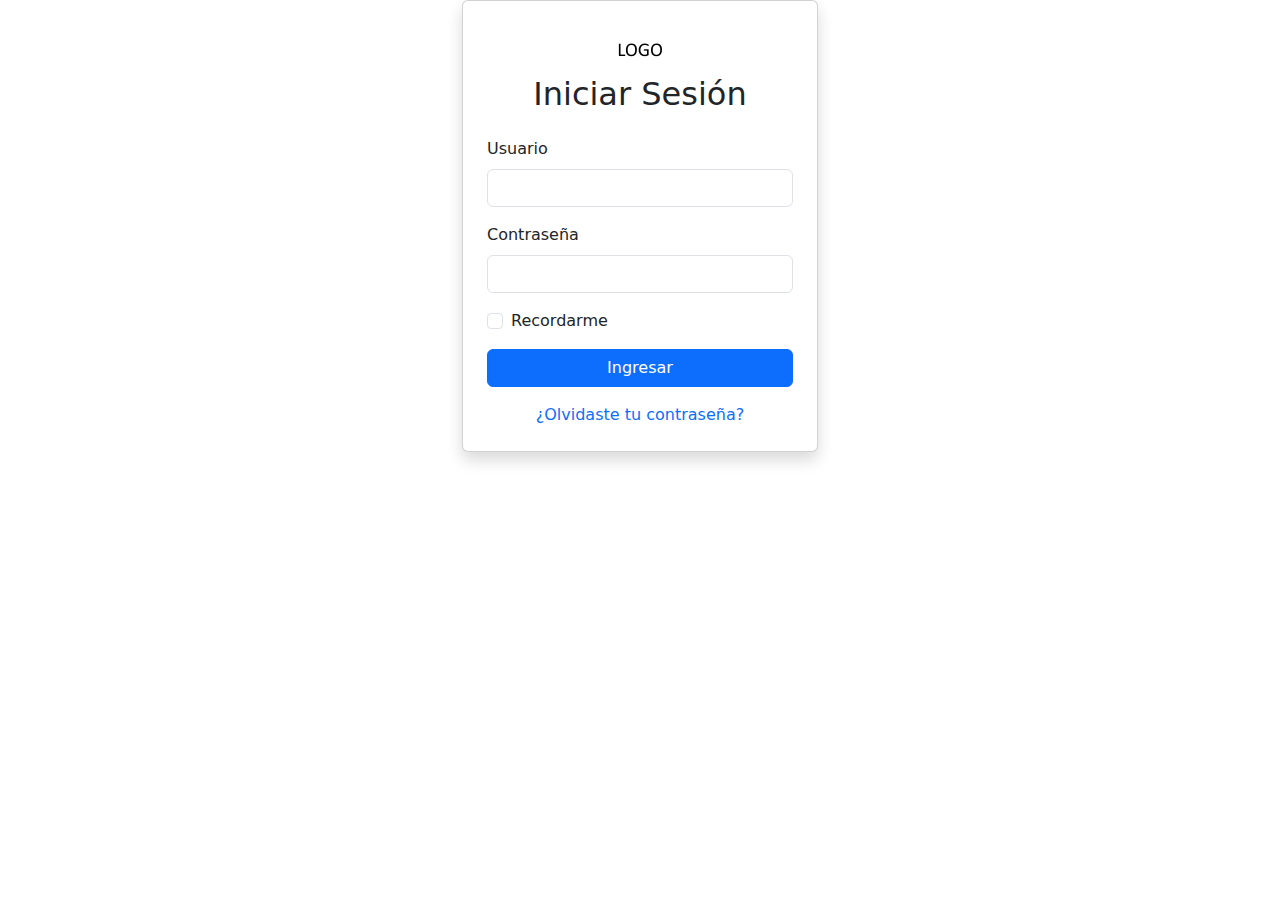
<file: frontend/index.html>
<!DOCTYPE html>
<html lang="en">

<head>
  <meta charset="UTF-8">
  <meta name="viewport" content="width=device-width, initial-scale=1.0">

  <title>App Name</title>
  <link rel="icon" href="assets/img/logos/logo.png" type="image/png">
  <!-- Bootstrap 5 CSS -->
  <link href="https://cdn.jsdelivr.net/npm/bootstrap@5.3.0/dist/css/bootstrap.min.css" rel="stylesheet">
  <!-- Bootstrap Icons -->
  <link rel="stylesheet" href="https://cdn.jsdelivr.net/npm/bootstrap-icons@1.10.0/font/bootstrap-icons.css">
  <!-- Loading -->
  <link rel="stylesheet" href="assets/css/loading.css">
  <!-- Custom CSS -->
  <link rel="stylesheet" href="assets/css/main.css">
</head>

<body>
  <!--Header/Navbar-->
  <header>
    <nav class="navbar navbar-expand-lg navbar-dark bg-primary">
      <div class="container-fluid">
        <button class="btn btn-outline-light me-2" id="sidebarToggle">
          <i class="bi bi-list"></i>
        </button>
        <a class="navbar-brand" href="#"><img src="assets/img/logos/logo.png" alt="Logo" width="30" height="30"
            class="d-inline-block align-text-top"></a>
        <button class="navbar-toggler" type="button" data-bs-toggle="collapse" data-bs-target="#navbarNav">
          <span class="navbar-toggler-icon"></span>
        </button>
        <div class="collapse navbar-collapse" id="navbarNav">
          <ul class="navbar-nav ms-auto">

            <li class="nav-item">
              <a class="nav-link" href="#"><i class="bi bi-person me-1"></i> Perfil</a>
            </li>
            <li class="nav-item">
              <a class="nav-link" href="#"><i class="bi bi-gear me-1"></i> Configuración</a>
            </li>
          </ul>
        </div>
      </div>
    </nav>
  </header>
  <!--End Header/Navbar -->
  <!-- Sidebar -->
  <aside class="sidebar bg-dark text-white">
    <div class="p-3">
      <h5 class="text-center">Menú</h5>
      <hr>
      <ul class="nav flex-column">
        <li class="nav-item">
          <a class="nav-link text-white" href="#"><i class="bi bi-speedometer2 me-2"></i> Dashboard</a>
        </li>
        <li class="nav-item">
          <a class="nav-link text-white" href="#user"><i class="bi bi-people me-2"></i> Usuarios</a>
        </li>
        <li class="nav-item">
          <a class="nav-link text-white" href="#userStatus"><i class="bi bi-person-gear me-2"></i> Estado de Usuario</a>
        </li>
        <li class="nav-item">
          <a class="nav-link text-white" href="#documentType"><i class="bi bi-person-badge me-2"></i> Tipos de Documento</a>
        </li>
        <li class="nav-item">
          <a class="nav-link text-white" href="#role" title="Roles"><i
              class="bi bi-people-fill me-2"></i> Roles</a>
        </li>
        <li class="nav-item">
          <a class="nav-link text-white" href="#profile" title="Profile"><i
              class="bi bi-person-vcard me-2"></i> Perfil</a>
        </li>
        <li class="nav-item">
          <a class="nav-link text-white" href="#reports"><i class="bi bi-file-earmark-text me-2"></i> Reportes</a>
        </li>
        <li class="nav-item">
          <a class="nav-link text-white" href="#stats"><i class="bi bi-graph-up me-2"></i> Estadísticas</a>
        </li>
        <li class="nav-item">
          <a class="nav-link text-white" href="#help"><i class="bi bi-question-circle me-2"></i> Ayuda</a>
        </li>
      </ul>
    </div>
  </aside>
  <!--End Sidebar -->
  <!-- Main Content -->
  <!-- Main Content -->
  <main class="main-content p-4">
    <div class="container-fluid">
      <div class="card">
        <div class="card-body">
          <iframe class="card-img-bottom" id="contentFrame" style="border-style: none; height: 0; overflow: hidden"
            onload="resizeIframe(this)" src="./views/errors/404.html" alt="Imagen de ejemplo"></iframe>
        </div>
      </div>
    </div>
  </main>
  <!--End Main Content -->
  <!-- Footer -->
  <footer class="bg-primary text-white text-center p-3">
    <p class="mb-0">© 2023 Tu Empresa. Todos los derechos reservados.</p>
  </footer>
  <!--End Footer -->

  <!--Loading -->
  <div id="loading-screen">
    <div class="spinner-border text-light spinner" role="status">
      <span class="visually-hidden">Loading ...</span>
    </div>
    <p class="mt-3">Data loading, please wait...</p>
  </div>
  <!--End Loading -->

  <!-- Bootstrap 5 JS Bundle with Popper -->
  <script src="https://cdn.jsdelivr.net/npm/bootstrap@5.3.0/dist/js/bootstrap.bundle.min.js"></script>
  <!--custom js   -->
  <!-- <script src="assets/js/controllers/main/main.controller.js"></script> -->
  <script src="./assets/js/app/constants.js"></script>
  <script src="./assets/js/storage/appStorage.js"></script>
  <script src="./assets/js/services/services.js"></script>
  <script src="./assets/js/app/app.js"></script>
  <script src="./assets/js/controllers/main/main.controller.js"></script>

  <script src="assets/js/routes/routes.js"></script>

</script>

</body>

</html>
</file>
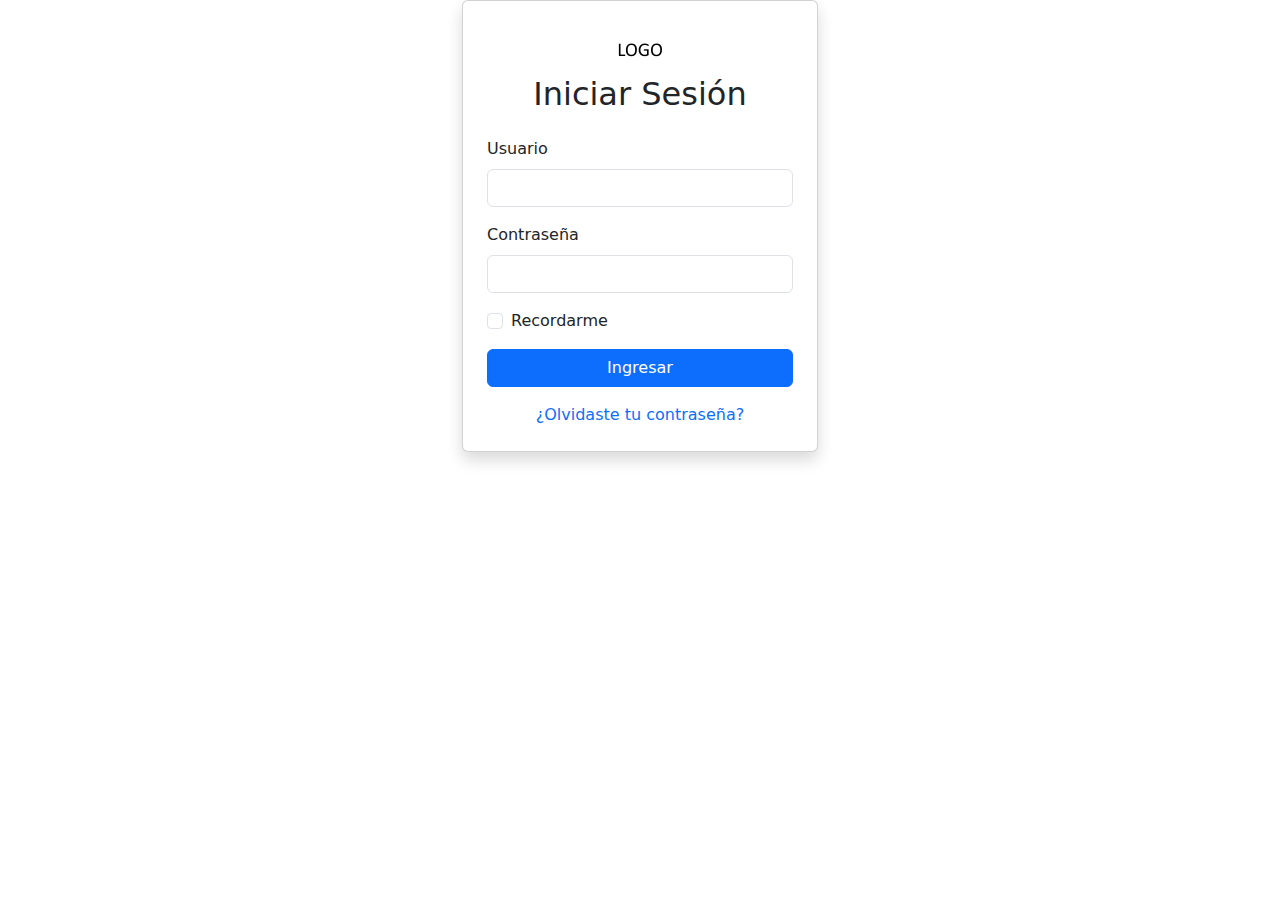
<file: frontend/views/auth/index.html>
<!DOCTYPE html>
<html lang="en">

<head>
  <meta charset="UTF-8">
  <meta name="viewport" content="width=device-width, initial-scale=1.0">
  <title>Formulario de Login</title>

  <!-- Favicon -->
 <link rel="icon" href="../../assets//img/logos/logo.png" type="image/png">

  <!-- Bootstrap 5 CSS -->
  <link href="https://cdn.jsdelivr.net/npm/bootstrap@5.3.0/dist/css/bootstrap.min.css" rel="stylesheet">
  <!-- Font Awesome para iconos -->
  <link rel="stylesheet" href="https://cdnjs.cloudflare.com/ajax/libs/font-awesome/6.4.0/css/all.min.css">
  <!-- Data table -->
  <link rel="stylesheet" href="https://cdn.datatables.net/2.3.2/css/dataTables.dataTables.css">
  <!-- Loading -->
  <link rel="stylesheet" href="../../assets/css/loading.css">
</head>

<body>

  <!--Container -->
  <div class="container">

    <!--Content data-->
    <main>

      <div class="row justify-content-center">
        <div class="col-md-6 col-lg-4">
          <div class="card auth-card shadow">
            <div class="card-body p-4">
              <div class="text-center mb-4">
                <img src="../../assets/img/logos/logo.png" width="50" alt="Logo" class="auth-logo img ">
                <h2 class="auth-title">Iniciar Sesión</h2>
              </div>
              <!--Form-->
              <form id="loginForm">
                <div class="mb-3">
                  <label for="user" class="form-label">Usuario</label>
                  <input type="text" class="form-control" id="user" name="user" required>
                  <div class="invalid-feedback">Por favor ingresa un usuario válido</div>
                </div>
                <div class="mb-3">
                  <label for="password" class="form-label">Contraseña</label>
                  <input type="password" class="form-control" id="password" name="password" autocomplete="on" required>
                  <div class="invalid-feedback">La contraseña es requerida</div>
                </div>
                <div class="mb-3 form-check">
                  <input type="checkbox" class="form-check-input" id="remember" name="remember">
                  <label class="form-check-label" for="remember">Recordarme</label>
                </div>
                <button type="submit" class="btn btn-primary w-100 mb-3" id="loginBtn">
                  <span class="spinner-border spinner-border-sm d-none" id="loginSpinner"></span>
                  Ingresar
                </button>
                <div class="text-center">
                  <a href="forgot-password.html" class="text-decoration-none">¿Olvidaste tu contraseña?</a>
                </div>
              </form>
              <!--End Form-->
            </div>
          </div>

        </div>
      </div>
    </main>
    <!--End Content data-->

  </div>
  <!--End Container -->
  <!--Footer-->
  <footer>

  </footer>
  <!--End Footer-->

  <!--Loading -->
  <div id="loading-screen">
    <div class="spinner-border text-light spinner" role="status">
      <span class="visually-hidden">Loading ...</span>
    </div>
    <p class="mt-3">Data loading, please wait...</p>
  </div>
  <!--End Loading -->

  <!-- Bootstrap 5 JS Bundle con Popper -->
  <script src="https://cdn.jsdelivr.net/npm/bootstrap@5.3.0/dist/js/bootstrap.bundle.min.js"></script>
  <!-- Data table -->
  <script src="https://code.jquery.com/jquery-3.7.1.js"></script>
  <script src="https://cdn.datatables.net/2.3.2/js/dataTables.js"></script>
  <!-- JS personalizado -->
  <script src="../../assets/js/app/constants.js"></script>
  <script src="../../assets/js/storage/appStorage.js"></script>
    <script src="../../assets/js/services/services.js"></script> 
  <script src="../../assets/js/app/app.js"></script>


  <script src="../../assets/js/utils/Form.js"></script>

  <script src="../../assets/js/controllers/auth/login.controller.js"></script>

</body>

</html>
</file>
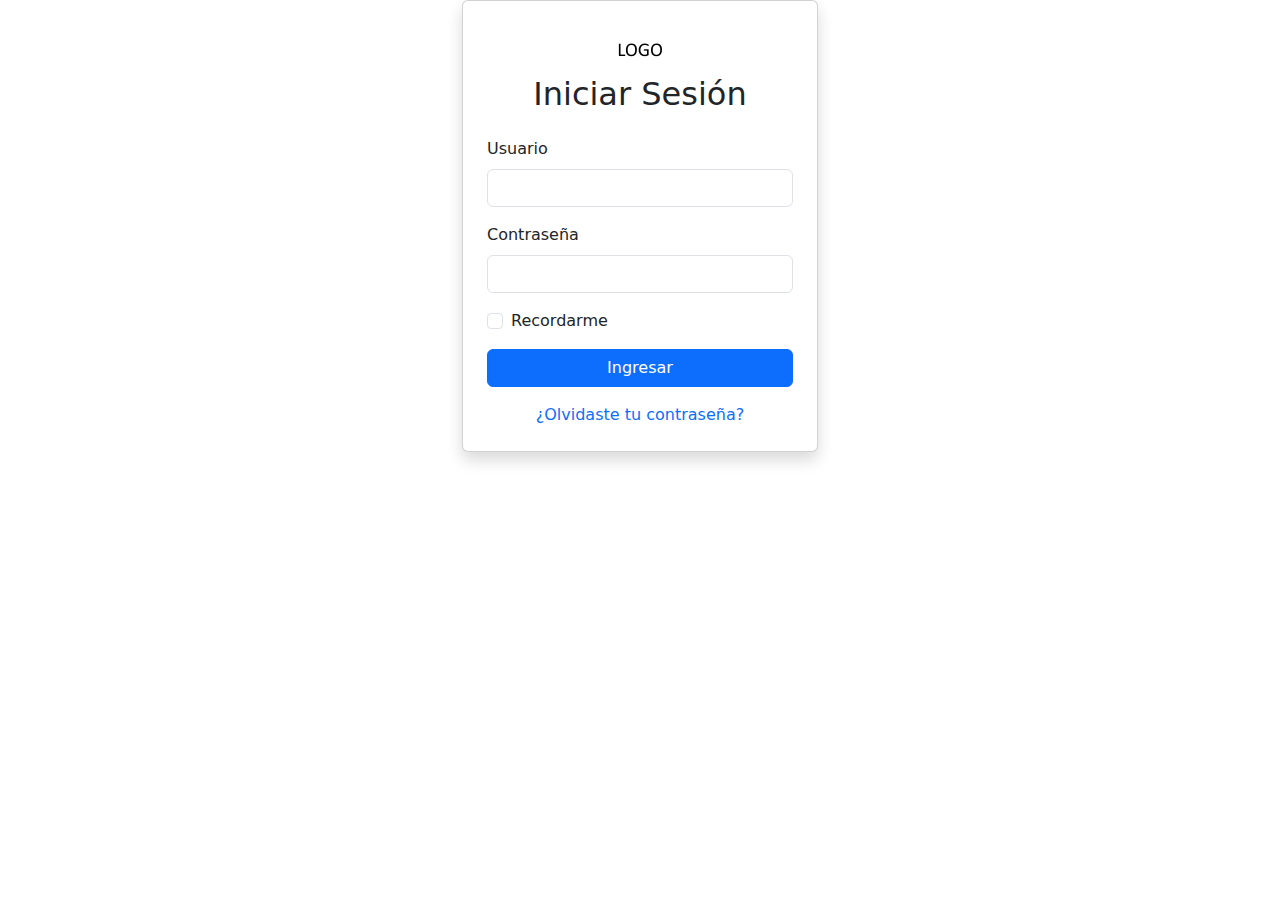
<file: frontend/views/dashboard/index.html>
<!DOCTYPE html>
<html lang="es">
<head>
    <meta charset="UTF-8">
    <meta name="viewport" content="width=device-width, initial-scale=1.0">
    <title>Dashboard de Módulos</title>
      <!-- Favicon -->
  <link rel="icon" href="../../assets//img/logos/logo.png" type="image/png">
    <!-- Bootstrap 5 CSS -->
    <link href="https://cdn.jsdelivr.net/npm/bootstrap@5.3.0-alpha1/dist/css/bootstrap.min.css" rel="stylesheet">
    <!-- Font Awesome para iconos -->
    <link rel="stylesheet" href="https://cdnjs.cloudflare.com/ajax/libs/font-awesome/6.0.0/css/all.min.css">
    <!-- Estilos personalizados -->
    <link rel="stylesheet" href="../../assets/css//dashboard.css">
</head>
<body>
    <!-- Barra de navegación -->
    
    <!-- Encabezado del dashboard -->
    <header class="dashboard-header">
        <div class="container text-center">
            <h1 class="display-4">Bienvenido al Sistema</h1>
            <p class="lead">Selecciona el módulo que deseas utilizar</p>
        </div>
    </header>

    <!-- Contenido principal - Módulos -->
    <main class="container">
        <div class="row g-4">
            <!-- Módulo 1 -->
            <div class="col-md-6 col-lg-4">
                <div class="module-card card">
                    <div class="card-body text-center p-4">
                        <div class="card-icon">
                            <i class="fas fa-users"></i>
                        </div>
                        <h5 class="card-title">Gestión de Usuarios</h5>
                        <p class="card-text">Administra los usuarios del sistema, roles y permisos de acceso a las diferentes funcionalidades.</p>
                        <a href="../user" class="btn btn-primary btn-module">
                            <i class="fas fa-sign-in-alt me-2"></i> Ingresar
                        </a>
                    </div>
                </div>
            </div>

            <!-- Módulo 2 -->
            <div class="col-md-6 col-lg-4">
                <div class="module-card card">
                    <div class="card-body text-center p-4">
                        <div class="card-icon">
                            <i class="fas fa-chart-line"></i>
                        </div>
                        <h5 class="card-title">Gestión estados de usuario</h5>
                        <p class="card-text">Administra los estados disponibles para los usuarios.</p>
                        <a href="../userStatus" class="btn btn-primary btn-module">
                            <i class="fas fa-sign-in-alt me-2"></i> Ingresar
                        </a>
                    </div>
                </div>
            </div>

            <!-- Módulo 3 -->
            <div class="col-md-6 col-lg-4">
                <div class="module-card card">
                    <div class="card-body text-center p-4">
                        <div class="card-icon">
                            <i class="fas fa-shopping-cart"></i>
                        </div>
                        <h5 class="card-title">Gestión tipos de documento</h5>
                        <p class="card-text">Gestiona los tipos de documento de los usuarios.</p>
                        <a href="../documentType" class="btn btn-primary btn-module">
                            <i class="fas fa-sign-in-alt me-2"></i> Ingresar
                        </a>
                    </div>
                </div>
            </div>

            <!-- Módulo 4 -->
            <div class="col-md-6 col-lg-4">
                <div class="module-card card">
                    <div class="card-body text-center p-4">
                        <div class="card-icon">
                            <i class="fas fa-boxes"></i>
                        </div>
                        <h5 class="card-title">Gestión de roles</h5>
                        <p class="card-text">Gestiona los roles del aplicativo.</p>
                        <a href="../role" class="btn btn-primary btn-module">
                            <i class="fas fa-sign-in-alt me-2"></i> Ingresar
                        </a>
                    </div>
                </div>
            </div>

            <!-- Módulo 5 -->
            <div class="col-md-6 col-lg-4">
                <div class="module-card card">
                    <div class="card-body text-center p-4">
                        <div class="card-icon">
                            <i class="fas fa-file-invoice-dollar"></i>
                        </div>
                        <h5 class="card-title">Gestión de perfiles</h5>
                        <p class="card-text">Administra, gestiona y visualiza los perfiles del sistema.</p>
                        <a href="../profile" class="btn btn-primary btn-module">
                            <i class="fas fa-sign-in-alt me-2"></i> Ingresar
                        </a>
                    </div>
                </div>
            </div>

            <!-- Módulo 6 -->
            <div class="col-md-6 col-lg-4">
                <div class="module-card card">
                    <div class="card-body text-center p-4">
                        <div class="card-icon">
                            <i class="fas fa-calendar-check"></i>
                        </div>
                        <h5 class="card-title">Agenda</h5>
                        <p class="card-text">Organiza citas, reuniones y eventos con recordatorios y notificaciones automáticas.</p>
                        <a href="#" class="btn btn-primary btn-module">
                            <i class="fas fa-sign-in-alt me-2"></i> Ingresar
                        </a>
                    </div>
                </div>
            </div>
        </div>
    </main>

  

  <!--Loading -->
  <div id="loading-screen">
    <div class="spinner-border text-light spinner" role="status">
      <span class="visually-hidden">Loading ...</span>
    </div>
    <p class="mt-3">Data loading, please wait...</p>
  </div>
  <!--End Loading -->
    <!-- Bootstrap 5 JS Bundle con Popper -->
    <script src="https://cdn.jsdelivr.net/npm/bootstrap@5.3.0-alpha1/dist/js/bootstrap.bundle.min.js"></script>
  
     <!-- JS personalizado -->
   <script src="../../assets/js/app/constants.js"></script>
  <script src="../../assets/js/storage/appStorage.js"></script>
    <script src="../../assets/js/services/services.js"></script> 
  <script src="../../assets/js/app/app.js"></script>
  <script src="../../assets/js/routes/routes.js"></script>

   <script src="../../assets/js/controllers/dashboard/dashboard.controller.js"></script>
</body>
</html>
</file>
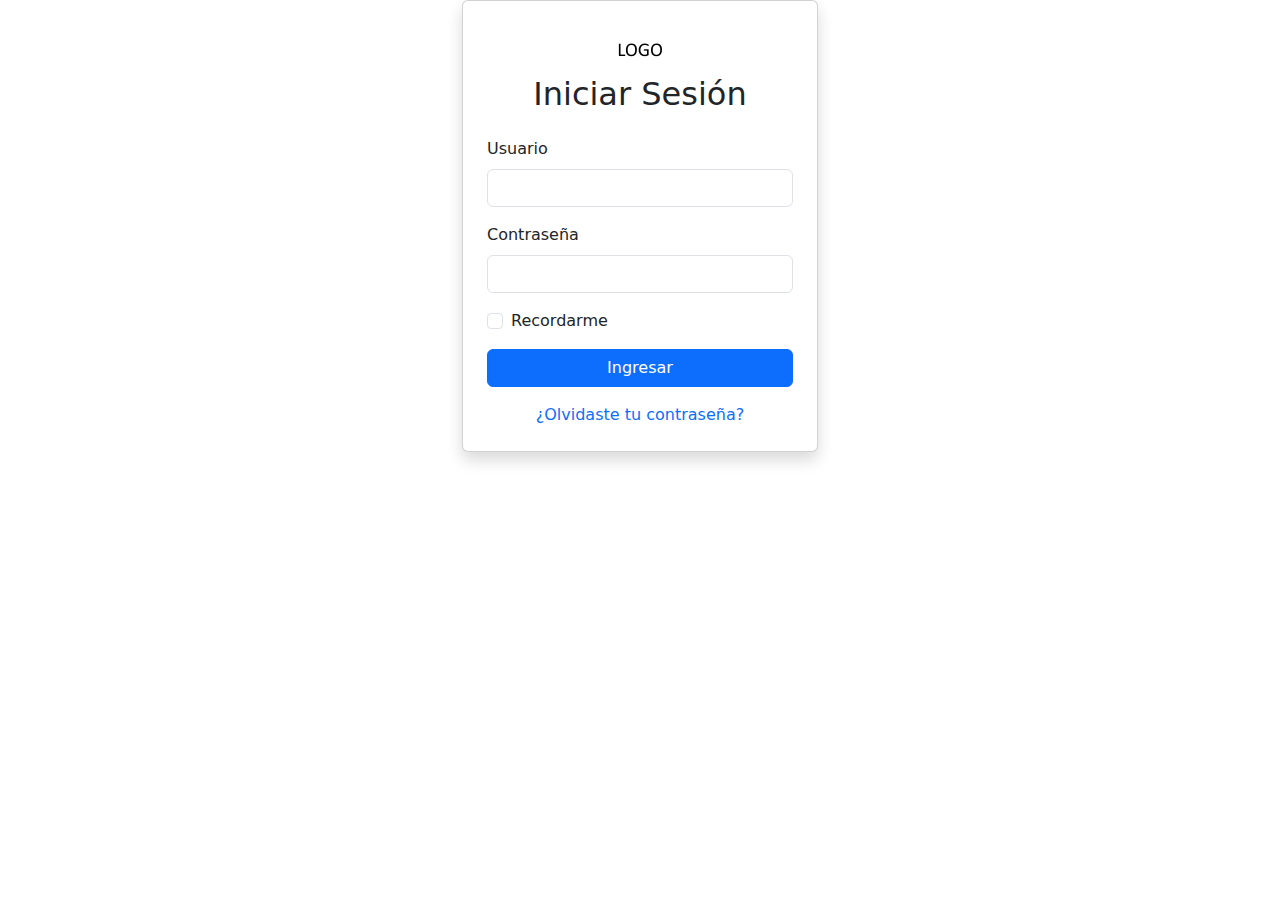
<file: frontend/views/documentType/index.html>
<!DOCTYPE html>
<html lang="en">

<head>
  <meta charset="UTF-8">
  <meta name="viewport" content="width=device-width, initial-scale=1.0">
  <title>Formulario de Tipo de Documento</title>
    <!-- Favicon -->
  <link rel="icon" href="../../assets//img/logos/logo.png" type="image/png">
  <!-- Bootstrap 5 CSS -->
  <link href="https://cdn.jsdelivr.net/npm/bootstrap@5.3.0/dist/css/bootstrap.min.css" rel="stylesheet">
  <!-- Font Awesome para iconos -->
  <link rel="stylesheet" href="https://cdnjs.cloudflare.com/ajax/libs/font-awesome/6.4.0/css/all.min.css">
  <!-- Data table -->
  <link rel="stylesheet" href="https://cdn.datatables.net/2.3.2/css/dataTables.dataTables.css">
    <!-- Loading -->
  <link rel="stylesheet" href="../../assets/css/loading.css">
</head>

<body>
 
  <!--Container -->
  <div class="container-fluid">

    <!--Content data-->
    <main>
      <h1 class="text-center" style="margin-top: 30px;">Formulario de Tipo de Documento</h1>
      <button type="button" title="Add Document Type " class="btn btn-primary" onclick="add()"> <i
          class="fa fa-address-card me-1"></i></button>

      <!--Table-->
      <div class="table-responsive">
        <table class="table table-dark table-hover" id="app-table">
          <thead class=" ">
            <tr class="table-primary text-center">
              <th>#</th>
              <th>Name</th>
              <th>Description</th>
              <th>Actions</th>
            </tr>
          </thead>
          <tbody id="app-table-body" class="text-center">

          </tbody>
          <tfoot>
            <tr class="table-primary text-center">
              <td>#</td>
              <td>Name</td>
              <td>Description</td>
              <td>Actions</td>
            </tr>
          </tfoot>
        </table>
      </div>

      <!-- Modal -->
      <div class="modal fade" id="appModal" tabindex="-1" aria-labelledby="appModalLabel" aria-hidden="true">
        <div class="modal-dialog">
          <div class="modal-content">
            <div class="modal-header">
              <h1 class="modal-title fs-5" id="appModalLabel">Tipo de Documento</h1>
              <button type="button" class="btn-close" data-bs-dismiss="modal" aria-label="Close"></button>
            </div>
            <div class="modal-body">
              <!--Form-->
              <form id="documentTypeForm">
                <div class="mb-3">
                  <label for="name" class="form-label required"></label>
                  <div class="form-floating">
                    <input type="text" class="form-control" placeholder="Name" id="name" name="name" required value="">
                    <label for="name">Name</label>
                  </div>
                </div>
                <div class="mb-3">
                  <div class="form-floating">
                    <textarea class="form-control" placeholder="Description" id="description" name="description"
                      style="height: 100px" required> </textarea>
                    <label for="description">Description</label>
                  </div>
                </div>
                <div class="mb-1 col-12">
                  <div class="btn-group" role="group" aria-label="Basic mixed styles example">
                    <button type="reset" class="btn btn-outline-secondary me-md-2"><i class="fas fa-undo me-1"></i>Reset
                      Form</button>
                    <button type="submit" class="btn btn-outline-primary me-md-2"><i
                        class="fas fa-paper-plane me-1"></i> Send</button>
                  </div>
                </div>
              </form>
            </div>
            <div class="modal-footer">
              <div class="d-grid gap-2 d-md-flex justify-content-md-end">
                <button type="button" class="btn btn-danger" data-bs-dismiss="modal">Close</button>
              </div>
            </div>
          </div>
        </div>
      </div>

    </main>
    <!--End Content data-->

  </div>
  <!--End Container -->


  <!--Loading -->
  <div id="loading-screen">
    <div class="spinner-border text-light spinner" role="status">
      <span class="visually-hidden">Loading ...</span>
    </div>
    <p class="mt-3">Data loading, please wait...</p>
  </div>
  <!--End Loading -->

  <!-- Bootstrap 5 JS Bundle con Popper -->
  <script src="https://cdn.jsdelivr.net/npm/bootstrap@5.3.0/dist/js/bootstrap.bundle.min.js"></script>
  <!-- Data table -->
  <script src="https://code.jquery.com/jquery-3.7.1.js"></script>
  <script src="https://cdn.datatables.net/2.3.2/js/dataTables.js"></script>
  <!-- JS personalizado -->
  <script src="../../assets/js/app/constants.js"></script>
  <script src="../../assets/js/storage/appStorage.js"></script>
    <script src="../../assets/js/services/services.js"></script> 
  <script src="../../assets/js/app/app.js"></script>
  <script src="../../assets/js/utils/Form.js"></script>

  <script src="../../assets/js/controllers/documentType/documentType.controller.js"></script>

</body>

</html>
</file>
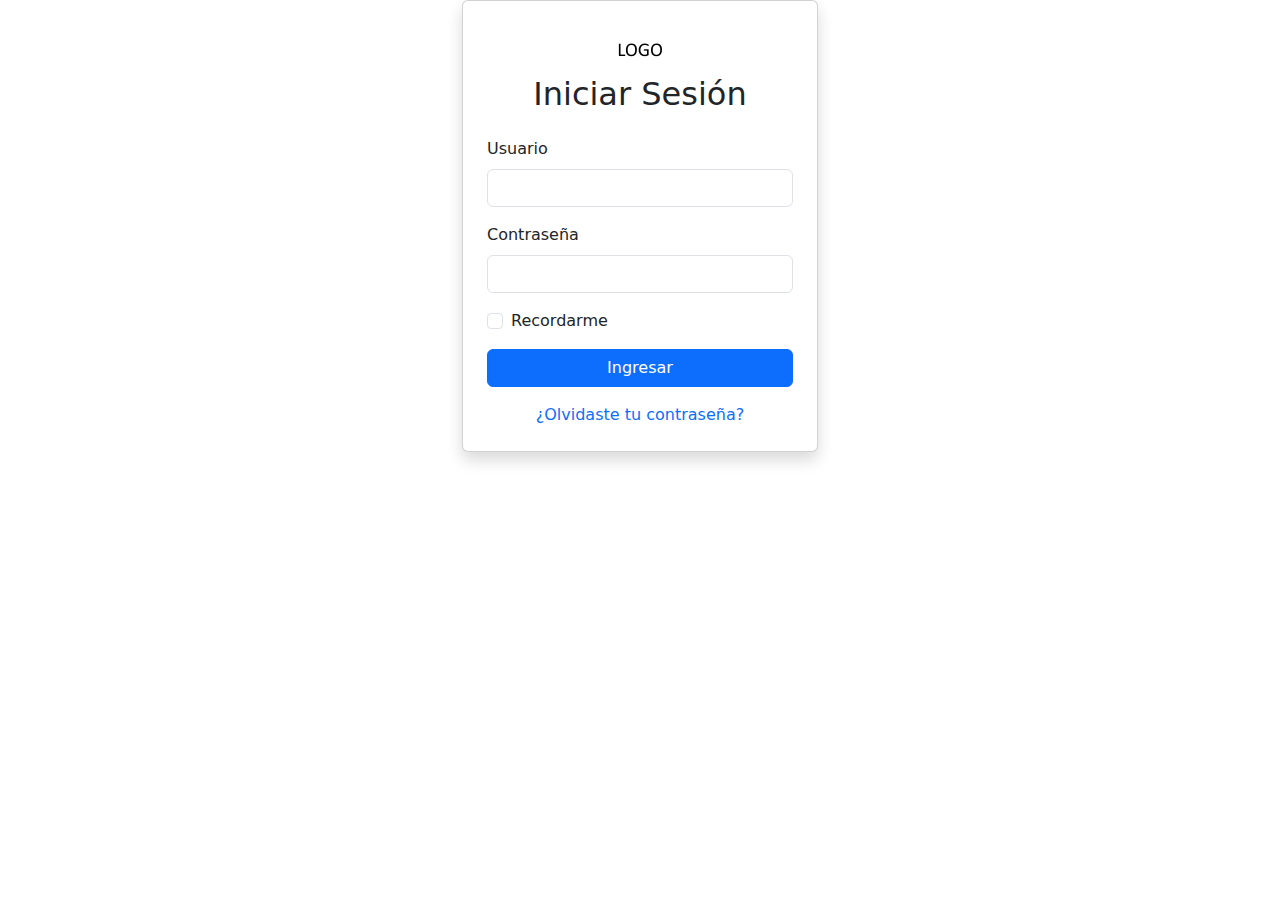
<file: frontend/views/profile/index.html>
<!DOCTYPE html>
<html lang="en">

<head>
  <meta charset="UTF-8">
  <meta name="viewport" content="width=device-width, initial-scale=1.0">
  <title>Formulario de Perfil</title>
  <!-- Favicon -->
  <link rel="icon" href="../../assets//img/logos/logo.png" type="image/png">
  <!-- Bootstrap 5 CSS -->
  <link href="https://cdn.jsdelivr.net/npm/bootstrap@5.3.0/dist/css/bootstrap.min.css" rel="stylesheet">
  <!-- Font Awesome para iconos -->
  <link rel="stylesheet" href="https://cdnjs.cloudflare.com/ajax/libs/font-awesome/6.4.0/css/all.min.css">
  <!-- Data table -->
  <link rel="stylesheet" href="https://cdn.datatables.net/2.3.2/css/dataTables.dataTables.css">
  <!-- Loading -->
  <link rel="stylesheet" href="../../assets/css/loading.css">
</head>

<body>
 
  <!--Container -->
  <div class="container-fluid d-flex flex-column min-vh-100">
  
    <!--Content data-->
    <main>
      <h1 class="text-center">Formulario de Perfil</h1>
      <button type="button" title="Add Document Type " class="btn btn-primary" onclick="add()"> <i
          class="fa fa-address-card me-1"></i></button>

      <!--Table-->
      <div class="table-responsive">
        <table class="table table-dark table-hover" id="app-table">
          <thead class=" ">
            <tr class="table-primary text-center">
              <th>#</th>
              <th>id user</th>
              <th>first name</th>
              <th>last name</th>
              <th>address</th>
              <th>phone</th>
              <th>document type</th>
              <th>document number</th>
              <th>photo</th>
              <th>birth date</th>
              <th>Actions</th>
            </tr>
          </thead>
          <tbody id="app-table-body" class="text-center">

          </tbody>
          <tfoot>
            <tr class="table-primary text-center">
              <td>#</td>
              <td>id user</td>
              <td>first name</td>
              <td>last name</td>
              <td>address</td>
              <td>phone</td>
              <td>document type</td>
              <td>document number</td>
              <td>photo</td>
              <td>birth date</td>
              <td>Actions</td>
            </tr>
          </tfoot>
        </table>
      </div>

      <!-- Modal -->
      <div class="modal fade" id="appModal" tabindex="-1" aria-labelledby="appModalLabel" aria-hidden="true">
        <div class="modal-dialog">
          <div class="modal-content">
            <div class="modal-header">
              <h1 class="modal-title fs-5" id="appModalLabel">Tipo de Documento</h1>
              <button type="button" class="btn-close" data-bs-dismiss="modal" aria-label="Close"></button>
            </div>
            <div class="modal-body">
              <!--Form-->
              <form id="profileForm">
                <div class="mb-3">
                  <label for="user_id">User</label>
                  <select class="form-select form-select-sm" id="user_id" name="user_id"
                    aria-label=".form-select-sm example" required>
                  </select>
                </div>
                <div class="mb-3">
                  <label for="first_name" class="form-label required"></label>
                  <div class="form-floating">
                    <input type="text" class="form-control" placeholder="first name" id="first_name"name="first_name" required value="">
                    <label for="first_name">First Name</label>
                  </div>
                </div>
                <div class="mb-3">
                  <label for="last_name" class="form-label required"></label>
                  <div class="form-floating">
                    <input type="text" class="form-control " placeholder="password" id="last_name"
                      name="last_name" required value="">
                    <label for="last_name">Last name</label>
                  </div>
                </div>
                <div class="mb-3">
                  <label for="address" class="form-label required"></label>
                  <div class="form-floating">
                    <input type="text" class="form-control" placeholder="Address" id="address" name="address" required
                      value="">
                    <label for="address">Address</label>
                  </div>
                </div>
                <div class="mb-3">
                  <label for="phone" class="form-label required"></label>
                  <div class="form-floating">
                    <input type="text" class="form-control" placeholder="Phone" id="phone" name="phone" required
                      value="">
                    <label for="phone">Phone</label>
                  </div>

                </div>
                <div class="mb-3">
                  <label for="document_type_id">Document Type</label>
                  <select class="form-select form-select-sm" id="document_type_id" name="document_type_id"
                    aria-label=".form-select-sm example" required>
                  </select>
                </div>
                <div class="mb-3">
                  <label for="document_number" class="form-label required"></label>
                  <div class="form-floating">
                    <input type="text" class="form-control" placeholder="Document number" id="document_number"
                      name="document_number" required value="">
                    <label for="document_number">Document number</label>
                  </div>
                </div>
                <div class="mb-3">
                  <label for="photo_url" class="form-label required"></label>
                  <div class="form-floating">
                    <input type="text" class="form-control edit-input" placeholder="photo url" id="photo_url" name="photo_url" required value="imagen" disabled>
                    <label for="photo_url">Photo</label>
                  </div>
                </div>
                <div class="mb-3">
                  <label for="birth_date" class="form-label required"></label>
                  <div class="form-floating">
                    <input type="date" class="form-control" placeholder="email" id="birth_date" name="birth_date"
                      required value="">
                    <label for="birth_date">Birth date</label>
                  </div>
                </div>

                <div class="mb-1 col-12">
                  <div class="btn-group" role="group" aria-label="Basic mixed styles example">
                    <button type="reset" class="btn btn-outline-secondary me-md-2"><i class="fas fa-undo me-1"></i>Reset
                      Form</button>
                    <button type="submit" class="btn btn-outline-primary me-md-2"><i
                        class="fas fa-paper-plane me-1"></i> Send</button>
                  </div>
                </div>
              </form>
            </div>
            <div class="modal-footer">
              <div class="d-grid gap-2 d-md-flex justify-content-md-end">
                <button type="button" class="btn btn-danger" data-bs-dismiss="modal">Close</button>
              </div>
            </div>
          </div>
        </div>
      </div>

    </main>
    <!--End Content data-->

  </div>
  <!--End Container -->

  <!--Loading -->
  <div id="loading-screen">
    <div class="spinner-border text-light spinner" role="status">
      <span class="visually-hidden">Loading ...</span>
    </div>
    <p class="mt-3">Data loading, please wait...</p>
  </div>
  <!--End Loading -->

  <!-- Bootstrap 5 JS Bundle con Popper -->
  <script src="https://cdn.jsdelivr.net/npm/bootstrap@5.3.0/dist/js/bootstrap.bundle.min.js"></script>
  <!-- Data table -->
  <script src="https://code.jquery.com/jquery-3.7.1.js"></script>
  <script src="https://cdn.datatables.net/2.3.2/js/dataTables.js"></script>
  <!-- JS personalizado -->
  <script src="../../assets/js/app/constants.js"></script>
  <script src="../../assets/js/storage/appStorage.js"></script>
  <script src="../../assets/js/services/services.js"></script>
  <script src="../../assets/js/app/app.js"></script>

  <script src="../../assets/js/utils/Form.js"></script>
  <script src="../../assets/js/controllers/profile/profile.controller.js"></script>

</body>

</html>
</file>
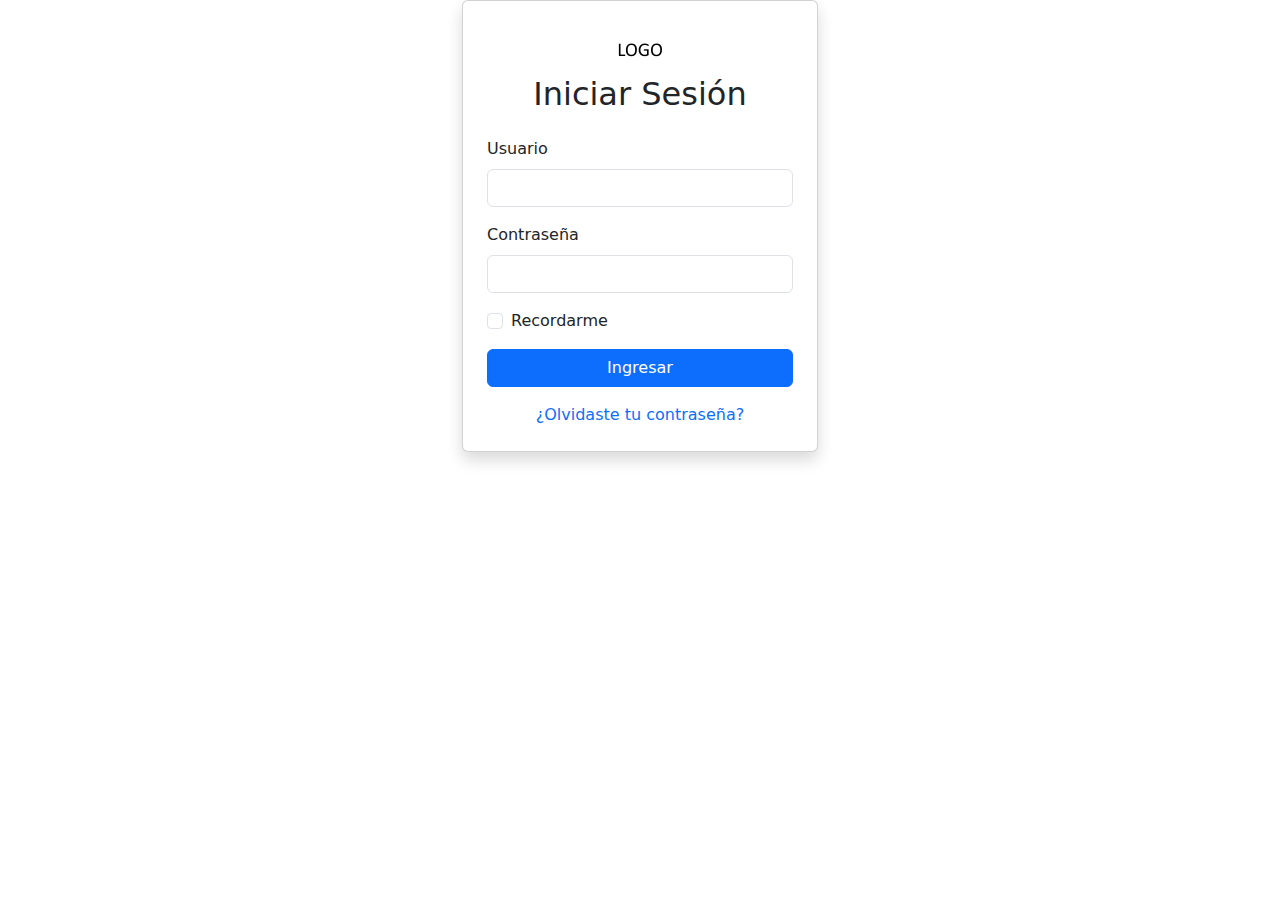
<file: frontend/views/role/index.html>
<!DOCTYPE html>
<html lang="en">

<head>
  <meta charset="UTF-8">
  <meta name="viewport" content="width=device-width, initial-scale=1.0">
  <title>Formulario de Tipo de Documento</title>

    <!-- Favicon -->
  <link rel="icon" href="../../assets//img/logos/logo.png" type="image/png">
  <!-- Bootstrap 5 CSS -->
  <link href="https://cdn.jsdelivr.net/npm/bootstrap@5.3.0/dist/css/bootstrap.min.css" rel="stylesheet">
  <!-- Font Awesome para iconos -->
  <link rel="stylesheet" href="https://cdnjs.cloudflare.com/ajax/libs/font-awesome/6.4.0/css/all.min.css">
  <!-- Data table -->
  <link rel="stylesheet" href="https://cdn.datatables.net/2.3.2/css/dataTables.dataTables.css">
    <!-- Loading -->
  <link rel="stylesheet" href="../../assets/css/loading.css">
</head>

<body>

  <!--Container -->
  <div class="container-fluid d-flex flex-column min-vh-100">
   
    <!--Content data-->
    <main>
      <h1 class="text-center">Formulario de Roles</h1>
      <button type="button" title="Add Document Type " class="btn btn-primary" onclick="add()"> <i
          class="fa fa-address-card me-1"></i></button>

      <!--Table-->
      <div class="table-responsive">
        <table class="table table-dark table-hover" id="app-table">
          <thead class=" ">
            <tr class="table-primary text-center">
              <th>#</th>
              <th>Name</th>
              <th>Description</th>
              <th>Actions</th>
            </tr>
          </thead>
          <tbody id="app-table-body" class="text-center">

          </tbody>
          <tfoot>
            <tr class="table-primary text-center">
              <td>#</td>
              <td>Name</td>
              <td>Description</td>
              <td>Actions</td>
            </tr>
          </tfoot>
        </table>
      </div>

      <!-- Modal -->
      <div class="modal fade" id="appModal" tabindex="-1" aria-labelledby="appModalLabel" aria-hidden="true">
        <div class="modal-dialog">
          <div class="modal-content">
            <div class="modal-header">
              <h1 class="modal-title fs-5" id="appModalLabel">Creación de roles</h1>
              <button type="button" class="btn-close" data-bs-dismiss="modal" aria-label="Close"></button>
            </div>
            <div class="modal-body">
              <!--Form-->
              <form id="roleForm">
                <div class="mb-3">
                  <label for="name" class="form-label required"></label>
                  <div class="form-floating">
                    <input type="text" class="form-control" placeholder="Name" id="name" name="name" required value="">
                    <label for="name">Name</label>
                  </div>
                </div>
                <div class="mb-3">
                  <div class="form-floating">
                    <textarea class="form-control" placeholder="Description" id="description" name="description"
                      style="height: 100px" required> </textarea>
                    <label for="description">Description</label>
                  </div>
                </div>
                <div class="mb-3">
                  <label for="name" class="form-label required">Estado:</label>
                  <div class="form-floating">

                    <select name="is_active" id="is_active">
                      <option value="1">Activo</option>
                      <option value="0">Inactivo</option>
                    </select>
                  </div>
                </div>
                <div class="mb-1 col-12">
                  <div class="btn-group" role="group" aria-label="Basic mixed styles example">
                    <button type="reset" class="btn btn-outline-secondary me-md-2"><i class="fas fa-undo me-1"></i>Reset
                      Form</button>
                    <button type="submit" class="btn btn-outline-primary me-md-2"><i
                        class="fas fa-paper-plane me-1"></i> Send</button>
                  </div>
                </div>
              </form>
            </div>
            <div class="modal-footer">
              <div class="d-grid gap-2 d-md-flex justify-content-md-end">
                <button type="button" class="btn btn-danger" data-bs-dismiss="modal">Close</button>
              </div>
            </div>
          </div>
        </div>
      </div>

    </main>
    <!--End Content data-->

  </div>
  <!--End Container -->


  <!--Loading -->
  <div id="loading-screen">
    <div class="spinner-border text-light spinner" role="status">
      <span class="visually-hidden">Loading ...</span>
    </div>
    <p class="mt-3">Data loading, please wait...</p>
  </div>
  <!--End Loading -->

  <!-- Bootstrap 5 JS Bundle con Popper -->
  <script src="https://cdn.jsdelivr.net/npm/bootstrap@5.3.0/dist/js/bootstrap.bundle.min.js"></script>
  <!-- Data table -->
  <script src="https://code.jquery.com/jquery-3.7.1.js"></script>
  <script src="https://cdn.datatables.net/2.3.2/js/dataTables.js"></script>
  <!-- JS personalizado -->
    <script src="../../assets/js/app/constants.js"></script>
  <script src="../../assets/js/storage/appStorage.js"></script>
    <script src="../../assets/js/services/services.js"></script> 
  <script src="../../assets/js/app/app.js"></script>
  <script src="../../assets/js/utils/Form.js"></script>

  <script src="../../assets/js/controllers/role/role.controller.js"></script>

</body>

</html>
</file>
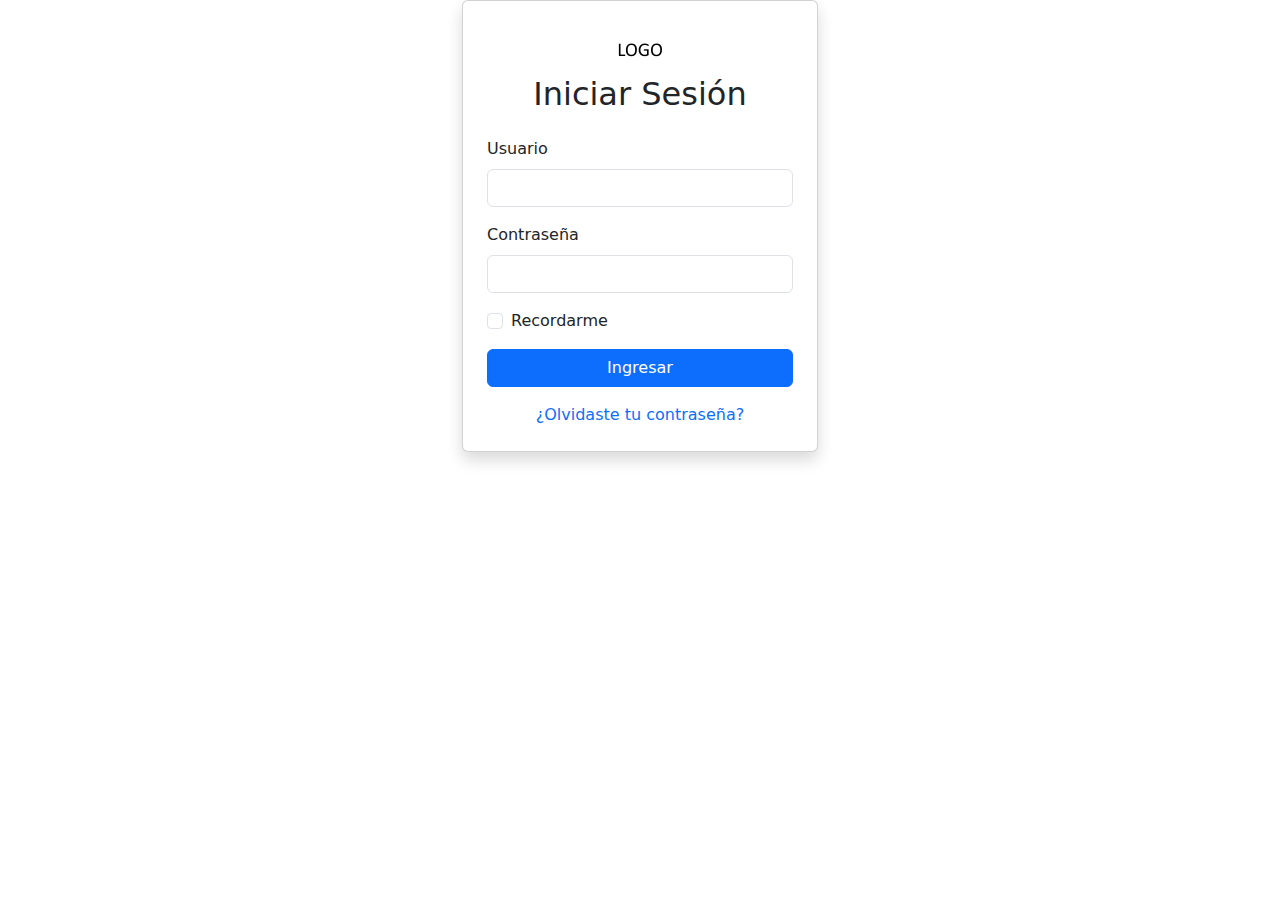
<file: frontend/views/user/index.html>
<!DOCTYPE html>
<html lang="en">

<head>
  <meta charset="UTF-8">
  <meta name="viewport" content="width=device-width, initial-scale=1.0">
  <title>Formulario de Usuarios</title>
  <!-- Favicon -->
  <link rel="icon" href="../../assets//img/logos/logo.png" type="image/png">
  <!-- Bootstrap 5 CSS -->
  <link href="https://cdn.jsdelivr.net/npm/bootstrap@5.3.0/dist/css/bootstrap.min.css" rel="stylesheet">
  <!-- Font Awesome para iconos -->
  <link rel="stylesheet" href="https://cdnjs.cloudflare.com/ajax/libs/font-awesome/6.4.0/css/all.min.css">
  <!-- Data table -->
  <link rel="stylesheet" href="https://cdn.datatables.net/2.3.2/css/dataTables.dataTables.css">
  <!-- Loading -->
  <link rel="stylesheet" href="../../assets/css/loading.css">
</head>

<body>

  <!--Container -->
  <div class="container-fluid">
    
    <!--Content data-->
    <main>
      <h1 class="text-center">Formulario de Usuarios</h1>
      <button type="button" title="Add Document Type " class="btn btn-primary" onclick="add()"> <i
          class="fa fa-address-card me-1"></i></button>

      <!--Table-->
      <div class="table-responsive">
        <table class="table table-dark table-hover" id="app-table">
          <thead class=" ">
            <tr class="table-primary text-center">
              <th>#</th>
              <th>Name</th>
              <th>Email</th>
              <th>Password</th>
              <th>Status</th>
              <th>Actions</th>
            </tr>
          </thead>
          <tbody id="app-table-body" class="text-center">

          </tbody>
          <tfoot>
            <tr class="table-primary text-center">
              <td>#</td>
              <td>Name</td>
              <td>Email</td>
              <td>Password</td>
              <td>Status</td>
              <td>Actions</td>
            </tr>
          </tfoot>
        </table>
      </div>

      <!-- Modal -->
      <div class="modal fade" id="appModal" tabindex="-1" aria-labelledby="appModalLabel" aria-hidden="true">
        <div class="modal-dialog">
          <div class="modal-content">
            <div class="modal-header">
              <h1 class="modal-title fs-5" id="appModalLabel">Tipo de Documento</h1>
              <button type="button" class="btn-close" data-bs-dismiss="modal" aria-label="Close"></button>
            </div>
            <div class="modal-body">
              <!--Form-->
              <form id="userForm">

                <div class="mb-3">
                  <label for="name" class="form-label required"></label>
                  <div class="form-floating">
                    <input type="text" class="form-control " placeholder="User" id="username" name="username" required
                      value="">
                    <label for="username">Name</label>
                  </div>
                </div>
                <div class="mb-3">
                  <label for="email" class="form-label required"></label>
                  <div class="form-floating">
                    <input type="email" class="form-control" placeholder="email" id="email" name="email" required
                      value="">
                    <label for="email">Email</label>
                  </div>
                </div>
                <div class="mb-3">
                  <label for="password_hash" class="form-label required"></label>
                  <div class="form-floating">
                    <input type="password" class="form-control edit-input" placeholder="password" id="password_hash"
                      name="password_hash" required value="">
                    <label for="password_hash">Password</label>
                  </div>
                </div>
                <div class="mb-3">
                  <label for="status_id">Select Status</label>
                  <select class="form-select form-select-sm" id="status_id" name="status_id"
                    aria-label=".form-select-sm example" required>

                  </select>
                </div>

                <div class="mb-1 col-12">
                  <div class="btn-group" role="group" aria-label="Basic mixed styles example">
                    <button type="reset" class="btn btn-outline-secondary me-md-2"><i class="fas fa-undo me-1"></i>Reset
                      Form</button>
                    <button type="submit" class="btn btn-outline-primary me-md-2"><i
                        class="fas fa-paper-plane me-1"></i> Send</button>
                  </div>
                </div>
              </form>
            </div>
            <div class="modal-footer">
              <div class="d-grid gap-2 d-md-flex justify-content-md-end">
                <button type="button" class="btn btn-danger" data-bs-dismiss="modal">Close</button>
              </div>
            </div>
          </div>
        </div>
      </div>

    </main>
    <!--End Content data-->

  </div>
  <!--End Container -->


  <!--Loading -->
  <div id="loading-screen">
    <div class="spinner-border text-light spinner" role="status">
      <span class="visually-hidden">Loading ...</span>
    </div>
    <p class="mt-3">Data loading, please wait...</p>
  </div>
  <!--End Loading -->

  <!-- Bootstrap 5 JS Bundle con Popper -->
  <script src="https://cdn.jsdelivr.net/npm/bootstrap@5.3.0/dist/js/bootstrap.bundle.min.js"></script>
  <!-- Data table -->
  <script src="https://code.jquery.com/jquery-3.7.1.js"></script>
  <script src="https://cdn.datatables.net/2.3.2/js/dataTables.js"></script>
  <!-- JS personalizado -->
  <script src="../../assets/js/app/constants.js"></script>
  <script src="../../assets/js/storage/appStorage.js"></script>
  <script src="../../assets/js/services/services.js"></script>
  <script src="../../assets/js/app/app.js"></script>
  <!-- <script src="../../assets/js/routes/routes.js"></script> -->

  <script src="../../assets/js/utils/Form.js"></script>
  <script src="../../assets/js/controllers/user/user.controller.js"></script>

</body>

</html>
</file>
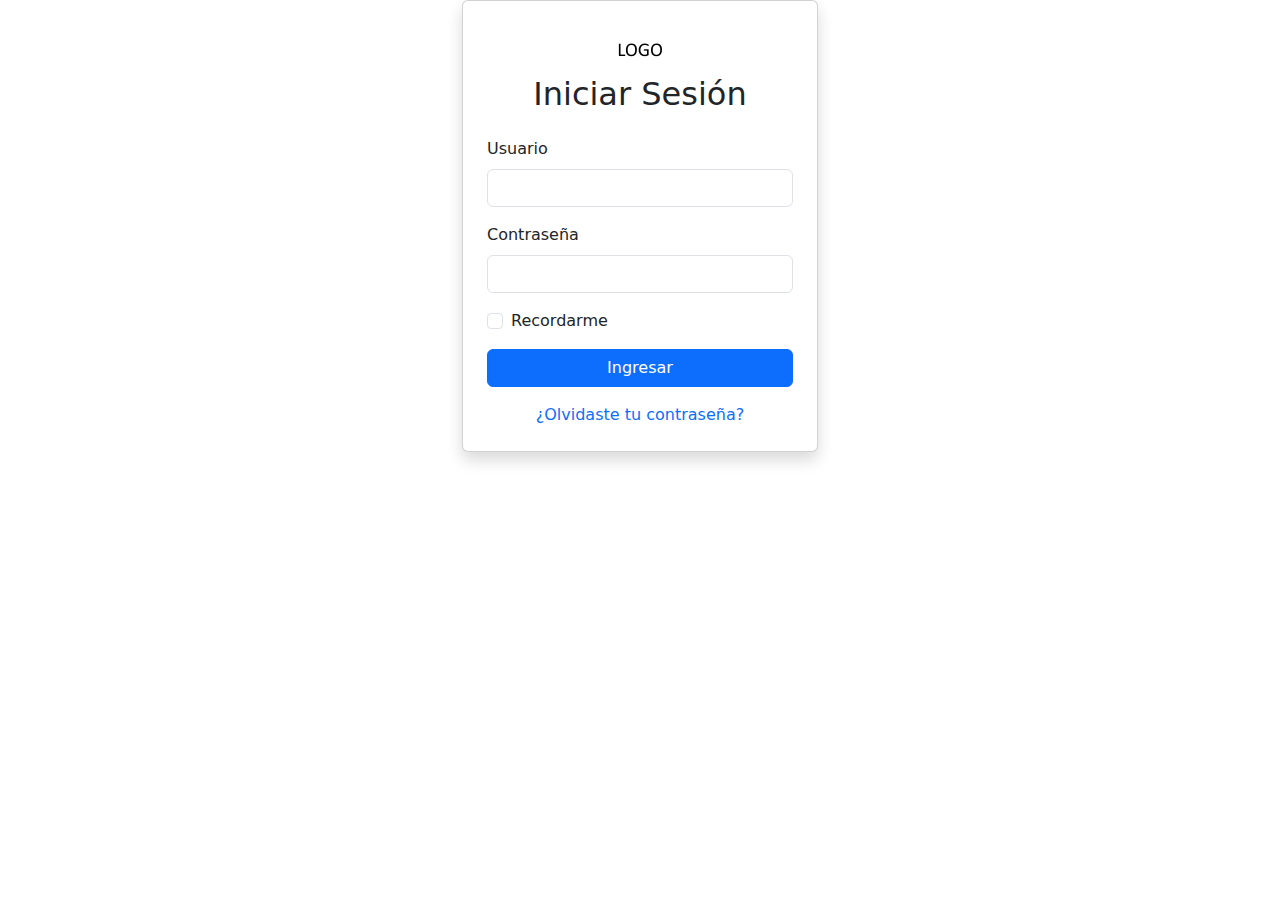
<file: frontend/views/userApi/index.html>
<!DOCTYPE html>
<html lang="en">

<head>
  <meta charset="UTF-8">
  <meta name="viewport" content="width=device-width, initial-scale=1.0">
  <title>Formulario de Usuarios API</title>
  <!-- Favicon -->
  <link rel="icon" href="../../assets//img/logos/logo.png" type="image/png">
  <!-- Bootstrap 5 CSS -->
  <link href="https://cdn.jsdelivr.net/npm/bootstrap@5.3.0/dist/css/bootstrap.min.css" rel="stylesheet">
  <!-- Font Awesome para iconos -->
  <link rel="stylesheet" href="https://cdnjs.cloudflare.com/ajax/libs/font-awesome/6.4.0/css/all.min.css">
  <!-- Data table -->
  <link rel="stylesheet" href="https://cdn.datatables.net/2.3.2/css/dataTables.dataTables.css">
  <!-- Loading -->
  <link rel="stylesheet" href="../../assets/css/loading.css">
</head>

<body>

  <!--Container -->
  <div class="container-fluid">
    
    <!--Content data-->
    <main>
      <h1 class="text-center" style="margin-top: 30px;">Formulario de Usuarios API</h1>
      <button type="button" title="Add Document Type " class="btn btn-primary" onclick="add()"> <i
          class="fa fa-address-card me-1"></i></button>

      <!--Table-->
      <div class="table-responsive">
        <table class="table table-dark table-hover" id="app-table">
          <thead class=" ">
            <tr class="table-primary text-center">
              <th class="text-center align-text-center">#</th>
              <th class="text-center align-text-center">Name</th>
              <th class="text-center align-text-center">Email</th>
              <th class="text-center align-text-center">Status</th>
              <th class="text-center align-text-center">Actions</th>
            </tr>
          </thead>
          <tbody id="app-table-body" class="text-center">

          </tbody>
          <tfoot>
            <tr class="table-primary text-center">
              <td class="text-center align-text-center">#</td>
              <td class="text-center align-text-center">Name</td>
              <td class="text-center align-text-center">Email</td>
              <td class="text-center align-text-center">Status</td>
              <td class="text-center align-text-center">Actions</td>
            </tr>
          </tfoot>
        </table>
      </div>

      <!-- Modal -->
      <div class="modal fade" id="appModal" tabindex="-1" aria-labelledby="appModalLabel" aria-hidden="true">
        <div class="modal-dialog">
          <div class="modal-content">
            <div class="modal-header">
              <h1 class="modal-title fs-5" id="appModalLabel">Usuario API</h1>
              <button type="button" class="btn-close" data-bs-dismiss="modal" aria-label="Close"></button>
            </div>
            <div class="modal-body">
              <!--Form-->
              <form id="usersApiForm">

                <div class="mb-3">
                  <label for="name" class="form-label required"></label>
                  <div class="form-floating">
                    <input type="text" class="form-control edit-input" placeholder="User" id="username" name="username" required
                      value="">
                    <label for="username">Name</label>
                  </div>
                </div>
                <div class="mb-3">
                  <label for="email" class="form-label required"></label>
                  <div class="form-floating">
                    <input type="email" class="form-control" placeholder="email" id="email" name="email" required
                      value="">
                    <label for="email">Email</label>
                  </div>
                </div>
                <div class="mb-3 create-input">
                  <label for="password_hash" class="form-label required"></label>
                  <div class="form-floating">
                    <input type="password" class="form-control edit-input create-input" placeholder="password" id="password_hash"
                      name="password_hash" required value="">
                    <label for="password_hash" class="create-input">Password</label>
                  </div>
                </div>
                <div class="mb-3">
                  <label for="status_id">Select Status</label>
                  <select class="form-select form-select-sm" id="status_id" name="status_id"
                    aria-label=".form-select-sm example" required>

                  </select>
                </div>

                <div class="mb-1 col-12">
                  <div class="btn-group" role="group" aria-label="Basic mixed styles example">
                    <button type="reset" class="btn btn-outline-secondary me-md-2"><i class="fas fa-undo me-1"></i>Reset
                      Form</button>
                    <button type="submit" class="btn btn-outline-primary me-md-2"><i
                        class="fas fa-paper-plane me-1"></i> Send</button>
                  </div>
                </div>
              </form>
            </div>
            <div class="modal-footer">
              <div class="d-grid gap-2 d-md-flex justify-content-md-end">
                <button type="button" class="btn btn-danger" data-bs-dismiss="modal">Close</button>
              </div>
            </div>
          </div>
        </div>
      </div>

    </main>
    <!--End Content data-->

  </div>
  <!--End Container -->


  <!--Loading -->
  <div id="loading-screen">
    <div class="spinner-border text-light spinner" role="status">
      <span class="visually-hidden">Loading ...</span>
    </div>
    <p class="mt-3">Data loading, please wait...</p>
  </div>
  <!--End Loading -->

  <!-- Bootstrap 5 JS Bundle con Popper -->
  <script src="https://cdn.jsdelivr.net/npm/bootstrap@5.3.0/dist/js/bootstrap.bundle.min.js"></script>
  <!-- Data table -->
  <script src="https://code.jquery.com/jquery-3.7.1.js"></script>
  <script src="https://cdn.datatables.net/2.3.2/js/dataTables.js"></script>
  <!-- JS personalizado -->
  <script src="../../assets/js/app/constants.js"></script>
  <script src="../../assets/js/storage/appStorage.js"></script>
  <script src="../../assets/js/services/services.js"></script>
  <script src="../../assets/js/app/app.js"></script>
  <!-- <script src="../../assets/js/routes/routes.js"></script> -->

  <script src="../../assets/js/utils/Form.js"></script>
  <!-- <script src="../../assets/js/controllers/user/user.controller.js"></script> -->
  <script src="../../assets/js/controllers/usersApi/usersApi.controller.js"></script>

</body>

</html>
</file>
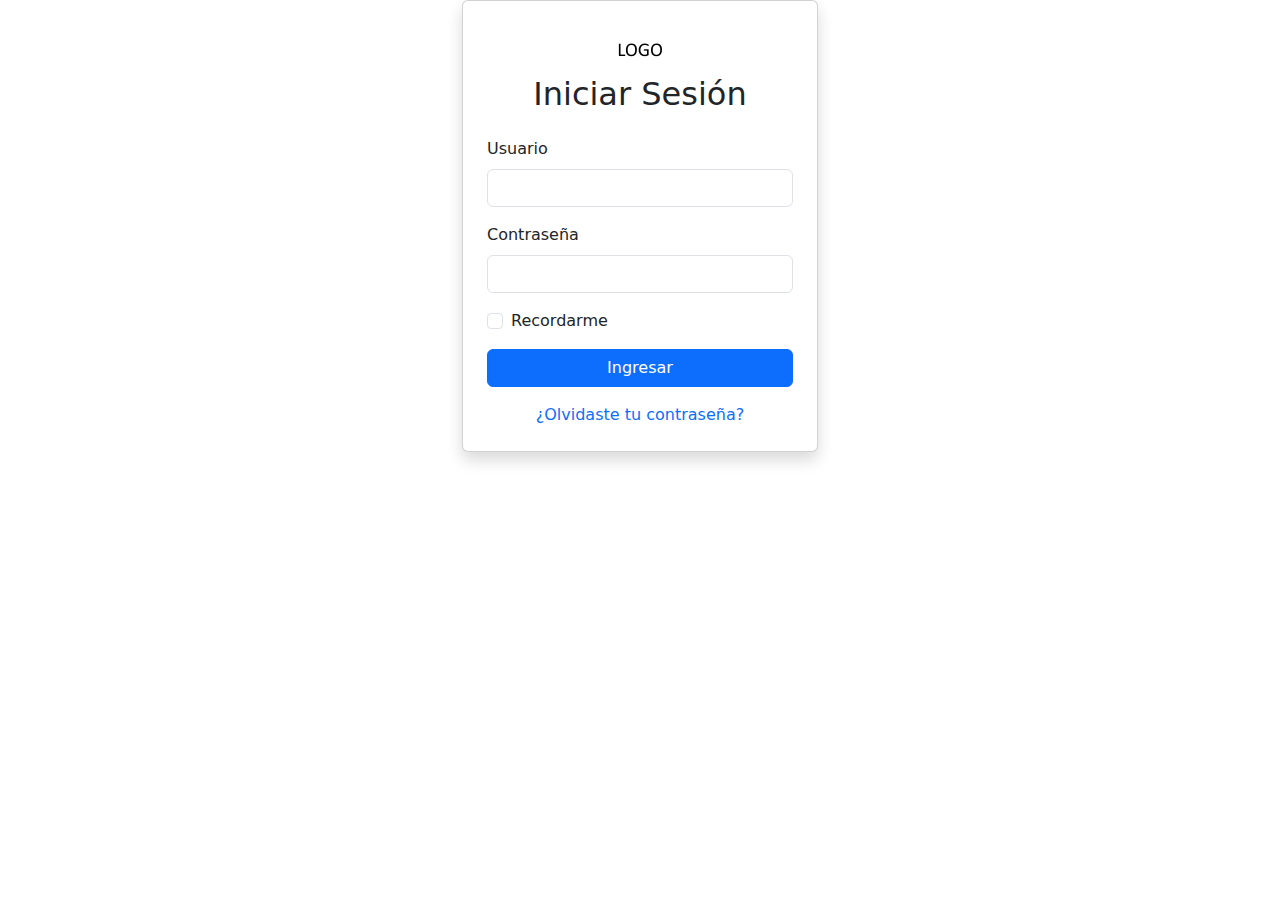
<file: frontend/views/userStatus/index.html>
<!DOCTYPE html>
<html lang="en">

<head>
  <meta charset="UTF-8">
  <meta name="viewport" content="width=device-width, initial-scale=1.0">
  <title>Formulario de Estado de Usuario</title>
    <!-- Favicon -->
  <link rel="icon" href="../../assets//img/logos/logo.png" type="image/png">
  <!-- Bootstrap 5 CSS -->
  <link href="https://cdn.jsdelivr.net/npm/bootstrap@5.3.0/dist/css/bootstrap.min.css" rel="stylesheet">
  <!-- Font Awesome para iconos -->
  <link rel="stylesheet" href="https://cdnjs.cloudflare.com/ajax/libs/font-awesome/6.4.0/css/all.min.css">
  <!-- Data table -->
  <link rel="stylesheet" href="https://cdn.datatables.net/2.3.2/css/dataTables.dataTables.css">
    <!-- Loading -->
  <link rel="stylesheet" href="../../assets/css/loading.css">
</head>

<body>
 
  <!--Container -->
  <div class="container-fluid d-flex flex-column min-vh-100">
   
    <!--Content data-->
    <main>
      <h1 class="text-center" style="margin-top: 30px;">Formulario de Estado de Usuario</h1>
      <button type="button" title="Add Document Type " class="btn btn-primary" onclick="add()"> <i
          class="fa fa-address-card me-1"></i></button>

      <!--Table-->
      <div class="table-responsive">
        <table class="table table-dark table-hover" id="app-table">
          <thead class=" ">
            <tr class="table-primary text-center">
              <th>#</th>
              <th>Name</th>
              <th>Description</th>
              <th>Actions</th>
            </tr>
          </thead>
          <tbody id="app-table-body" class="text-center">

          </tbody>
          <tfoot>
            <tr class="table-primary text-center">
              <td>#</td>
              <td>Name</td>
              <td>Description</td>
              <td>Actions</td>
            </tr>
          </tfoot>
        </table>
      </div>

      <!-- Modal -->
      <div class="modal fade" id="appModal" tabindex="-1" aria-labelledby="appModalLabel" aria-hidden="true">
        <div class="modal-dialog">
          <div class="modal-content">
            <div class="modal-header">
              <h1 class="modal-title fs-5" id="appModalLabel">Tipo de Documento</h1>
              <button type="button" class="btn-close" data-bs-dismiss="modal" aria-label="Close"></button>
            </div>
            <div class="modal-body">
              <!--Form-->
              <form id="userStatusForm">
                <div class="mb-3">
                  <label for="name" class="form-label required"></label>
                  <div class="form-floating">
                    <input type="text" class="form-control" placeholder="Name" id="name" name="name" required value="">
                    <label for="name">Name</label>
                  </div>
                </div>
                <div class="mb-3">
                  <div class="form-floating">
                    <textarea class="form-control" placeholder="Description" id="description" name="description"
                      style="height: 100px" required> </textarea>
                    <label for="description">Description</label>
                  </div>
                </div>
                <div class="mb-1 col-12">
                  <div class="btn-group" role="group" aria-label="Basic mixed styles example">
                    <button type="reset" class="btn btn-outline-secondary me-md-2"><i class="fas fa-undo me-1"></i>Reset
                      Form</button>
                    <button type="submit" class="btn btn-outline-primary me-md-2"><i
                        class="fas fa-paper-plane me-1"></i> Send</button>
                  </div>
                </div>
              </form>
            </div>
            <div class="modal-footer">
              <div class="d-grid gap-2 d-md-flex justify-content-md-end">
                <button type="button" class="btn btn-danger" data-bs-dismiss="modal">Close</button>
              </div>
            </div>
          </div>
        </div>
      </div>

    </main>
    <!--End Content data-->

  </div>
  <!--End Container -->
 

  <!--Loading -->
  <div id="loading-screen">
    <div class="spinner-border text-light spinner" role="status">
      <span class="visually-hidden">Loading ...</span>
    </div>
    <p class="mt-3">Data loading, please wait...</p>
  </div>
  <!--End Loading -->

  <!-- Bootstrap 5 JS Bundle con Popper -->
  <script src="https://cdn.jsdelivr.net/npm/bootstrap@5.3.0/dist/js/bootstrap.bundle.min.js"></script>
  <!-- Data table -->
  <script src="https://code.jquery.com/jquery-3.7.1.js"></script>
  <script src="https://cdn.datatables.net/2.3.2/js/dataTables.js"></script>
  <!-- JS personalizado -->
   <script src="../../assets/js/app/constants.js"></script>
  <script src="../../assets/js/storage/appStorage.js"></script>
    <script src="../../assets/js/services/services.js"></script> 
  <script src="../../assets/js/app/app.js"></script>
  <script src="../../assets/js/utils/Form.js"></script>

  <script src="../../assets/js/controllers/userStatus/userStatus.controller.js"></script>

</body>

</html>
</file>
<file: frontend/assets/css/loading.css>
#loading-screen {
   position: fixed;
   top: 0;
   left: 0;
   width: 100%;
   height: 100%;
   background-color: rgba(0, 0, 0, 0.925);
   display: flex;
   justify-content: center;
   align-items: center;
   z-index: 9999;
   flex-direction: column;
   color: white;
   display: none;
   /* Oculto por defecto */
 }

 .spinner {
   width: 3rem;
   height: 3rem;
 }
</file>
<file: frontend/assets/css/main.css>
body {
   display: flex;
   flex-direction: column;
   min-height: 100vh;
 }
 .sidebar {
   width: 250px;
   height: 100vh;
   position: fixed;
   left: 0;
   top: 56px;
   /* Altura del navbar */
   transition: all 0.3s;
   z-index: 1000;
   overflow-y: auto;
 }

 .main-content {
   margin-left: 250px;
   transition: all 0.3s;
   flex: 1;
 }

 .sidebar-collapsed {
   transform: translateX(-250px);
 }

 .content-expanded {
   margin-left: 0;
 }

 @media (max-width: 992px) {
   .sidebar {
     transform: translateX(-250px);
   }

   .sidebar.show {
     transform: translateX(0);
   }

   .main-content {
     margin-left: 0;
   }
 }

 footer {
   margin-top: auto;
 }

 #contentFrame{
  min-height: 100dvh;
 }
</file>
<file: frontend/assets/css/dashboard.css>
:root {
            --primary-color: #3498db;
            --secondary-color: #2c3e50;
            --accent-color: #e74c3c;
            --light-color: #ecf0f1;
            --dark-color: #34495e;
        }
        
        body {
            background-color: #f8f9fa;
            font-family: 'Segoe UI', Tahoma, Geneva, Verdana, sans-serif;
        }
        
        .navbar-brand {
            font-weight: bold;
            font-size: 1.5rem;
        }
        
        .dashboard-header {
            background-color: var(--secondary-color);
            color: white;
            padding: 2rem 0;
            margin-bottom: 2rem;
            border-radius: 0 0 10px 10px;
            box-shadow: 0 4px 6px rgba(0, 0, 0, 0.1);
        }
        
        .module-card {
            transition: all 0.3s ease;
            border: none;
            border-radius: 10px;
            overflow: hidden;
            box-shadow: 0 4px 8px rgba(0, 0, 0, 0.1);
            margin-bottom: 20px;
            height: 100%;
        }
        
        .module-card:hover {
            transform: translateY(-5px);
            box-shadow: 0 6px 12px rgba(0, 0, 0, 0.15);
        }
        
        .card-icon {
            font-size: 2.5rem;
            margin-bottom: 1rem;
            color: var(--primary-color);
        }
        
        .card-title {
            font-weight: 600;
            color: var(--secondary-color);
        }
        
        .card-text {
            color: #666;
            min-height: 60px;
        }
        
        .btn-module {
            background-color: var(--primary-color);
            border: none;
            width: 100%;
        }
        
        .btn-module:hover {
            background-color: #2980b9;
        }
        
        .user-profile {
            width: 40px;
            height: 40px;
            border-radius: 50%;
            object-fit: cover;
        }
        
        footer {
            background-color: var(--secondary-color);
            color: white;
            padding: 1.5rem 0;
            margin-top: 3rem;
        }
</file>
